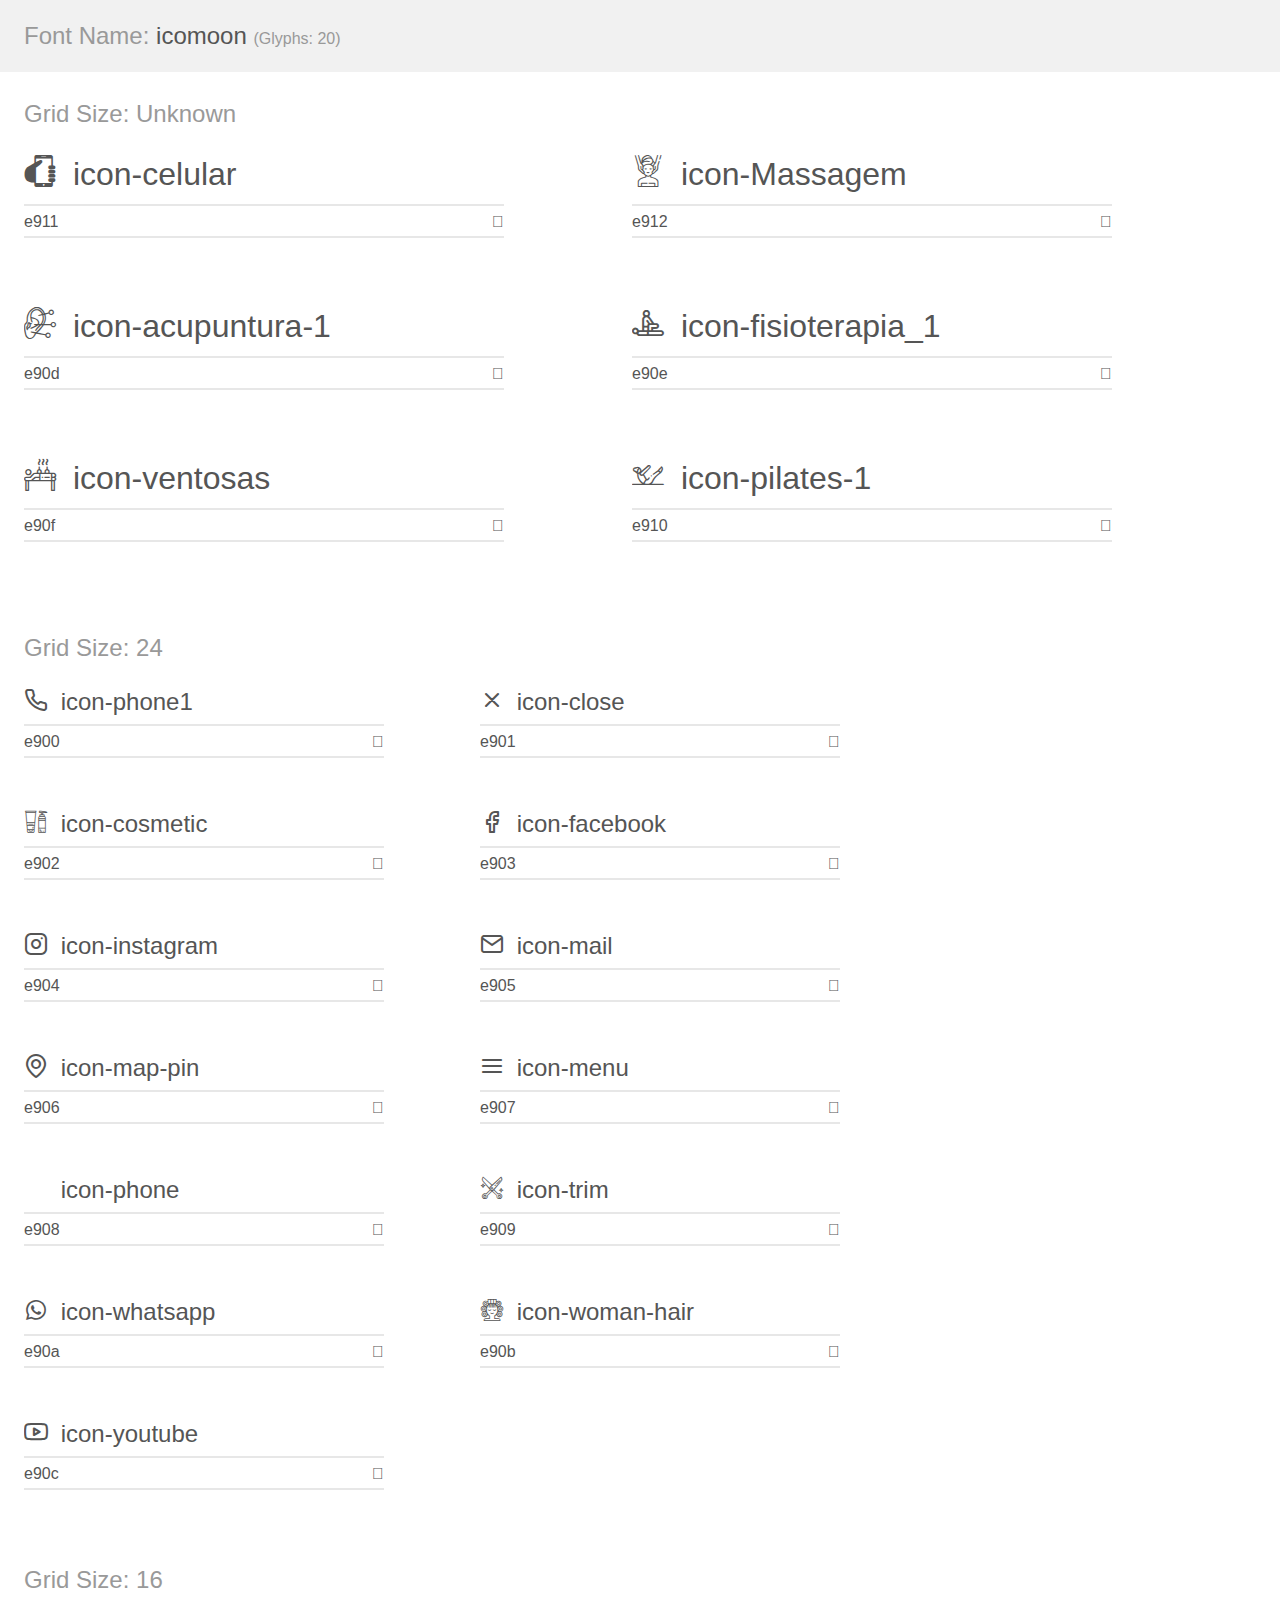
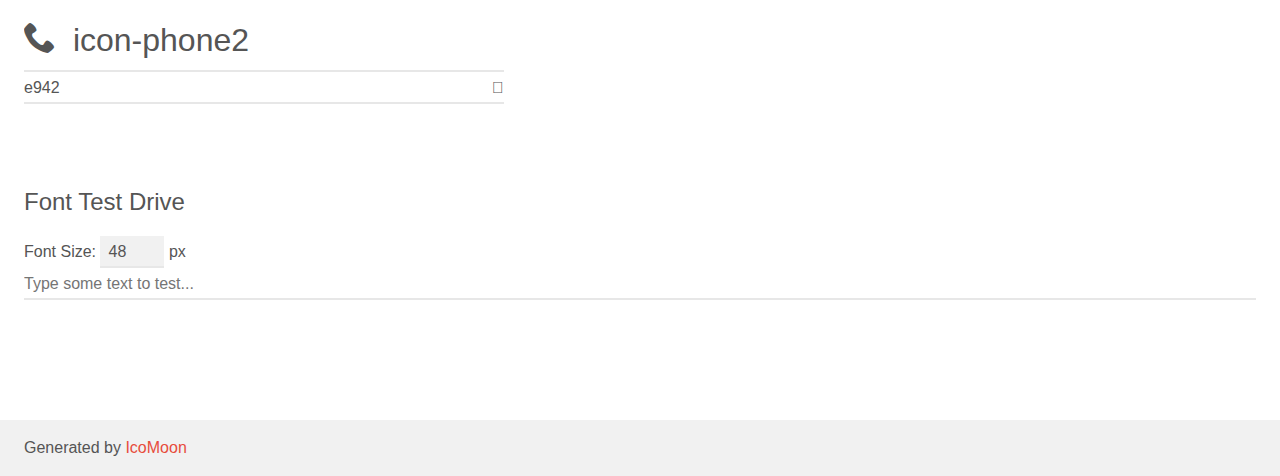
<file: assets/fonts/demo.html>
<!doctype html>
<html>
<head>
    <meta charset="utf-8">
    <title>IcoMoon Demo</title>
    <meta name="description" content="An Icon Font Generated By IcoMoon.io">
    <meta name="viewport" content="width=device-width, initial-scale=1">
    <link rel="stylesheet" href="demo-files/demo.css">
    <link rel="stylesheet" href="style.css"></head>
<body>
    <div class="bgc1 clearfix">
        <h1 class="mhmm mvm"><span class="fgc1">Font Name:</span> icomoon <small class="fgc1">(Glyphs:&nbsp;20)</small></h1>
    </div>
    <div class="clearfix mhl ptl">
        <h1 class="mvm mtn fgc1">Grid Size: Unknown</h1>
        <div class="glyph fs1">
            <div class="clearfix bshadow0 pbs">
                <span class="icon-celular"></span>
                <span class="mls"> icon-celular</span>
            </div>
            <fieldset class="fs0 size1of1 clearfix hidden-false">
                <input type="text" readonly value="e911" class="unit size1of2" />
                <input type="text" maxlength="1" readonly value="&#xe911;" class="unitRight size1of2 talign-right" />
            </fieldset>
            <div class="fs0 bshadow0 clearfix hidden-true">
                <span class="unit pvs fgc1">liga: </span>
                <input type="text" readonly value="" class="liga unitRight" />
            </div>
        </div>
        <div class="glyph fs1">
            <div class="clearfix bshadow0 pbs">
                <span class="icon-Massagem"></span>
                <span class="mls"> icon-Massagem</span>
            </div>
            <fieldset class="fs0 size1of1 clearfix hidden-false">
                <input type="text" readonly value="e912" class="unit size1of2" />
                <input type="text" maxlength="1" readonly value="&#xe912;" class="unitRight size1of2 talign-right" />
            </fieldset>
            <div class="fs0 bshadow0 clearfix hidden-true">
                <span class="unit pvs fgc1">liga: </span>
                <input type="text" readonly value="" class="liga unitRight" />
            </div>
        </div>
        <div class="glyph fs1">
            <div class="clearfix bshadow0 pbs">
                <span class="icon-acupuntura-1"></span>
                <span class="mls"> icon-acupuntura-1</span>
            </div>
            <fieldset class="fs0 size1of1 clearfix hidden-false">
                <input type="text" readonly value="e90d" class="unit size1of2" />
                <input type="text" maxlength="1" readonly value="&#xe90d;" class="unitRight size1of2 talign-right" />
            </fieldset>
            <div class="fs0 bshadow0 clearfix hidden-true">
                <span class="unit pvs fgc1">liga: </span>
                <input type="text" readonly value="" class="liga unitRight" />
            </div>
        </div>
        <div class="glyph fs1">
            <div class="clearfix bshadow0 pbs">
                <span class="icon-fisioterapia_1"></span>
                <span class="mls"> icon-fisioterapia_1</span>
            </div>
            <fieldset class="fs0 size1of1 clearfix hidden-false">
                <input type="text" readonly value="e90e" class="unit size1of2" />
                <input type="text" maxlength="1" readonly value="&#xe90e;" class="unitRight size1of2 talign-right" />
            </fieldset>
            <div class="fs0 bshadow0 clearfix hidden-true">
                <span class="unit pvs fgc1">liga: </span>
                <input type="text" readonly value="" class="liga unitRight" />
            </div>
        </div>
        <div class="glyph fs1">
            <div class="clearfix bshadow0 pbs">
                <span class="icon-ventosas"></span>
                <span class="mls"> icon-ventosas</span>
            </div>
            <fieldset class="fs0 size1of1 clearfix hidden-false">
                <input type="text" readonly value="e90f" class="unit size1of2" />
                <input type="text" maxlength="1" readonly value="&#xe90f;" class="unitRight size1of2 talign-right" />
            </fieldset>
            <div class="fs0 bshadow0 clearfix hidden-true">
                <span class="unit pvs fgc1">liga: </span>
                <input type="text" readonly value="" class="liga unitRight" />
            </div>
        </div>
        <div class="glyph fs1">
            <div class="clearfix bshadow0 pbs">
                <span class="icon-pilates-1"></span>
                <span class="mls"> icon-pilates-1</span>
            </div>
            <fieldset class="fs0 size1of1 clearfix hidden-false">
                <input type="text" readonly value="e910" class="unit size1of2" />
                <input type="text" maxlength="1" readonly value="&#xe910;" class="unitRight size1of2 talign-right" />
            </fieldset>
            <div class="fs0 bshadow0 clearfix hidden-true">
                <span class="unit pvs fgc1">liga: </span>
                <input type="text" readonly value="" class="liga unitRight" />
            </div>
        </div>
    </div>
    <div class="clearfix mhl ptl">
        <h1 class="mvm mtn fgc1">Grid Size: 24</h1>
        <div class="glyph fs2">
            <div class="clearfix bshadow0 pbs">
                <span class="icon-phone1"></span>
                <span class="mls"> icon-phone1</span>
            </div>
            <fieldset class="fs0 size1of1 clearfix hidden-false">
                <input type="text" readonly value="e900" class="unit size1of2" />
                <input type="text" maxlength="1" readonly value="&#xe900;" class="unitRight size1of2 talign-right" />
            </fieldset>
            <div class="fs0 bshadow0 clearfix hidden-true">
                <span class="unit pvs fgc1">liga: </span>
                <input type="text" readonly value="" class="liga unitRight" />
            </div>
        </div>
        <div class="glyph fs2">
            <div class="clearfix bshadow0 pbs">
                <span class="icon-close"></span>
                <span class="mls"> icon-close</span>
            </div>
            <fieldset class="fs0 size1of1 clearfix hidden-false">
                <input type="text" readonly value="e901" class="unit size1of2" />
                <input type="text" maxlength="1" readonly value="&#xe901;" class="unitRight size1of2 talign-right" />
            </fieldset>
            <div class="fs0 bshadow0 clearfix hidden-true">
                <span class="unit pvs fgc1">liga: </span>
                <input type="text" readonly value="" class="liga unitRight" />
            </div>
        </div>
        <div class="glyph fs2">
            <div class="clearfix bshadow0 pbs">
                <span class="icon-cosmetic"></span>
                <span class="mls"> icon-cosmetic</span>
            </div>
            <fieldset class="fs0 size1of1 clearfix hidden-false">
                <input type="text" readonly value="e902" class="unit size1of2" />
                <input type="text" maxlength="1" readonly value="&#xe902;" class="unitRight size1of2 talign-right" />
            </fieldset>
            <div class="fs0 bshadow0 clearfix hidden-true">
                <span class="unit pvs fgc1">liga: </span>
                <input type="text" readonly value="" class="liga unitRight" />
            </div>
        </div>
        <div class="glyph fs2">
            <div class="clearfix bshadow0 pbs">
                <span class="icon-facebook"></span>
                <span class="mls"> icon-facebook</span>
            </div>
            <fieldset class="fs0 size1of1 clearfix hidden-false">
                <input type="text" readonly value="e903" class="unit size1of2" />
                <input type="text" maxlength="1" readonly value="&#xe903;" class="unitRight size1of2 talign-right" />
            </fieldset>
            <div class="fs0 bshadow0 clearfix hidden-true">
                <span class="unit pvs fgc1">liga: </span>
                <input type="text" readonly value="" class="liga unitRight" />
            </div>
        </div>
        <div class="glyph fs2">
            <div class="clearfix bshadow0 pbs">
                <span class="icon-instagram"></span>
                <span class="mls"> icon-instagram</span>
            </div>
            <fieldset class="fs0 size1of1 clearfix hidden-false">
                <input type="text" readonly value="e904" class="unit size1of2" />
                <input type="text" maxlength="1" readonly value="&#xe904;" class="unitRight size1of2 talign-right" />
            </fieldset>
            <div class="fs0 bshadow0 clearfix hidden-true">
                <span class="unit pvs fgc1">liga: </span>
                <input type="text" readonly value="" class="liga unitRight" />
            </div>
        </div>
        <div class="glyph fs2">
            <div class="clearfix bshadow0 pbs">
                <span class="icon-mail"></span>
                <span class="mls"> icon-mail</span>
            </div>
            <fieldset class="fs0 size1of1 clearfix hidden-false">
                <input type="text" readonly value="e905" class="unit size1of2" />
                <input type="text" maxlength="1" readonly value="&#xe905;" class="unitRight size1of2 talign-right" />
            </fieldset>
            <div class="fs0 bshadow0 clearfix hidden-true">
                <span class="unit pvs fgc1">liga: </span>
                <input type="text" readonly value="" class="liga unitRight" />
            </div>
        </div>
        <div class="glyph fs2">
            <div class="clearfix bshadow0 pbs">
                <span class="icon-map-pin"></span>
                <span class="mls"> icon-map-pin</span>
            </div>
            <fieldset class="fs0 size1of1 clearfix hidden-false">
                <input type="text" readonly value="e906" class="unit size1of2" />
                <input type="text" maxlength="1" readonly value="&#xe906;" class="unitRight size1of2 talign-right" />
            </fieldset>
            <div class="fs0 bshadow0 clearfix hidden-true">
                <span class="unit pvs fgc1">liga: </span>
                <input type="text" readonly value="" class="liga unitRight" />
            </div>
        </div>
        <div class="glyph fs2">
            <div class="clearfix bshadow0 pbs">
                <span class="icon-menu"></span>
                <span class="mls"> icon-menu</span>
            </div>
            <fieldset class="fs0 size1of1 clearfix hidden-false">
                <input type="text" readonly value="e907" class="unit size1of2" />
                <input type="text" maxlength="1" readonly value="&#xe907;" class="unitRight size1of2 talign-right" />
            </fieldset>
            <div class="fs0 bshadow0 clearfix hidden-true">
                <span class="unit pvs fgc1">liga: </span>
                <input type="text" readonly value="" class="liga unitRight" />
            </div>
        </div>
        <div class="glyph fs2">
            <div class="clearfix bshadow0 pbs">
                <span class="icon-phone"></span>
                <span class="mls"> icon-phone</span>
            </div>
            <fieldset class="fs0 size1of1 clearfix hidden-false">
                <input type="text" readonly value="e908" class="unit size1of2" />
                <input type="text" maxlength="1" readonly value="&#xe908;" class="unitRight size1of2 talign-right" />
            </fieldset>
            <div class="fs0 bshadow0 clearfix hidden-true">
                <span class="unit pvs fgc1">liga: </span>
                <input type="text" readonly value="" class="liga unitRight" />
            </div>
        </div>
        <div class="glyph fs2">
            <div class="clearfix bshadow0 pbs">
                <span class="icon-trim"></span>
                <span class="mls"> icon-trim</span>
            </div>
            <fieldset class="fs0 size1of1 clearfix hidden-false">
                <input type="text" readonly value="e909" class="unit size1of2" />
                <input type="text" maxlength="1" readonly value="&#xe909;" class="unitRight size1of2 talign-right" />
            </fieldset>
            <div class="fs0 bshadow0 clearfix hidden-true">
                <span class="unit pvs fgc1">liga: </span>
                <input type="text" readonly value="" class="liga unitRight" />
            </div>
        </div>
        <div class="glyph fs2">
            <div class="clearfix bshadow0 pbs">
                <span class="icon-whatsapp"></span>
                <span class="mls"> icon-whatsapp</span>
            </div>
            <fieldset class="fs0 size1of1 clearfix hidden-false">
                <input type="text" readonly value="e90a" class="unit size1of2" />
                <input type="text" maxlength="1" readonly value="&#xe90a;" class="unitRight size1of2 talign-right" />
            </fieldset>
            <div class="fs0 bshadow0 clearfix hidden-true">
                <span class="unit pvs fgc1">liga: </span>
                <input type="text" readonly value="" class="liga unitRight" />
            </div>
        </div>
        <div class="glyph fs2">
            <div class="clearfix bshadow0 pbs">
                <span class="icon-woman-hair"></span>
                <span class="mls"> icon-woman-hair</span>
            </div>
            <fieldset class="fs0 size1of1 clearfix hidden-false">
                <input type="text" readonly value="e90b" class="unit size1of2" />
                <input type="text" maxlength="1" readonly value="&#xe90b;" class="unitRight size1of2 talign-right" />
            </fieldset>
            <div class="fs0 bshadow0 clearfix hidden-true">
                <span class="unit pvs fgc1">liga: </span>
                <input type="text" readonly value="" class="liga unitRight" />
            </div>
        </div>
        <div class="glyph fs2">
            <div class="clearfix bshadow0 pbs">
                <span class="icon-youtube"></span>
                <span class="mls"> icon-youtube</span>
            </div>
            <fieldset class="fs0 size1of1 clearfix hidden-false">
                <input type="text" readonly value="e90c" class="unit size1of2" />
                <input type="text" maxlength="1" readonly value="&#xe90c;" class="unitRight size1of2 talign-right" />
            </fieldset>
            <div class="fs0 bshadow0 clearfix hidden-true">
                <span class="unit pvs fgc1">liga: </span>
                <input type="text" readonly value="" class="liga unitRight" />
            </div>
        </div>
    </div>
    <div class="clearfix mhl ptl">
        <h1 class="mvm mtn fgc1">Grid Size: 16</h1>
        <div class="glyph fs3">
            <div class="clearfix bshadow0 pbs">
                <span class="icon-phone2"></span>
                <span class="mls"> icon-phone2</span>
            </div>
            <fieldset class="fs0 size1of1 clearfix hidden-false">
                <input type="text" readonly value="e942" class="unit size1of2" />
                <input type="text" maxlength="1" readonly value="&#xe942;" class="unitRight size1of2 talign-right" />
            </fieldset>
            <div class="fs0 bshadow0 clearfix hidden-true">
                <span class="unit pvs fgc1">liga: </span>
                <input type="text" readonly value="phone, telephone" class="liga unitRight" />
            </div>
        </div>
    </div>

    <!--[if gt IE 8]><!-->
    <div class="mhl clearfix mbl">
        <h1>Font Test Drive</h1>
        <label>
            Font Size: <input id="fontSize" type="number" class="textbox0 mbm"
            min="8" value="48" />
            px
        </label>
        <input id="testText" type="text" class="phl size1of1 mvl"
        placeholder="Type some text to test..." value=""/>
        <div id="testDrive" class="icon-" style="font-family: icomoon">&nbsp;
        </div>
    </div>
    <!--<![endif]-->
    <div class="bgc1 clearfix">
        <p class="mhl">Generated by <a href="https://icomoon.io/app">IcoMoon</a></p>
    </div>

    <script src="demo-files/demo.js"></script>
</body>
</html>
</file>
<file: assets/fonts/demo-files/demo.css>
body {
  padding: 0;
  margin: 0;
  font-family: sans-serif;
  font-size: 1em;
  line-height: 1.5;
  color: #555;
  background: #fff;
}
h1 {
  font-size: 1.5em;
  font-weight: normal;
}
small {
  font-size: .66666667em;
}
a {
  color: #e74c3c;
  text-decoration: none;
}
a:hover, a:focus {
  box-shadow: 0 1px #e74c3c;
}
.bshadow0, input {
  box-shadow: inset 0 -2px #e7e7e7;
}
input:hover {
  box-shadow: inset 0 -2px #ccc;
}
input, fieldset {
  font-family: sans-serif;
  font-size: 1em;
  margin: 0;
  padding: 0;
  border: 0;
}
input {
  color: inherit;
  line-height: 1.5;
  height: 1.5em;
  padding: .25em 0;
}
input:focus {
  outline: none;
  box-shadow: inset 0 -2px #449fdb;
}
.glyph {
  font-size: 16px;
  width: 15em;
  padding-bottom: 1em;
  margin-right: 4em;
  margin-bottom: 1em;
  float: left;
  overflow: hidden;
}
.liga {
  width: 80%;
  width: calc(100% - 2.5em);
}
.talign-right {
  text-align: right;
}
.talign-center {
  text-align: center;
}
.bgc1 {
  background: #f1f1f1;
}
.fgc1 {
  color: #999;
}
.fgc0 {
  color: #000;
}
p {
  margin-top: 1em;
  margin-bottom: 1em;
}
.mvm {
  margin-top: .75em;
  margin-bottom: .75em;
}
.mtn {
  margin-top: 0;
}
.mtl, .mal {
  margin-top: 1.5em;
}
.mbl, .mal {
  margin-bottom: 1.5em;
}
.mal, .mhl {
  margin-left: 1.5em;
  margin-right: 1.5em;
}
.mhmm {
  margin-left: 1em;
  margin-right: 1em;
}
.mls {
  margin-left: .25em;
}
.ptl {
  padding-top: 1.5em;
}
.pbs, .pvs {
  padding-bottom: .25em;
}
.pvs, .pts {
  padding-top: .25em;
}
.unit {
  float: left;
}
.unitRight {
  float: right;
}
.size1of2 {
  width: 50%;
}
.size1of1 {
  width: 100%;
}
.clearfix:before, .clearfix:after {
  content: " ";
  display: table;
}
.clearfix:after {
  clear: both;
}
.hidden-true {
  display: none;
}
.textbox0 {
  width: 3em;
  background: #f1f1f1;
  padding: .25em .5em;
  line-height: 1.5;
  height: 1.5em;
}
#testDrive {
  display: block;
  padding-top: 24px;
  line-height: 1.5;
}
.fs0 {
  font-size: 16px;
}
.fs1 {
  font-size: 32px;
}
.fs2 {
  font-size: 24px;
}
.fs3 {
  font-size: 32px;
}
</file>
<file: assets/fonts/style.css>
@font-face {
  font-family: 'icomoon';
  src:  url('fonts/icomoon.eot?65vgfd');
  src:  url('fonts/icomoon.eot?65vgfd#iefix') format('embedded-opentype'),
    url('fonts/icomoon.ttf?65vgfd') format('truetype'),
    url('fonts/icomoon.woff?65vgfd') format('woff'),
    url('fonts/icomoon.svg?65vgfd#icomoon') format('svg');
  font-weight: normal;
  font-style: normal;
  font-display: block;
}

[class^="icon-"], [class*=" icon-"] {
  /* use !important to prevent issues with browser extensions that change fonts */
  font-family: 'icomoon' !important;
  speak: never;
  font-style: normal;
  font-weight: normal;
  font-variant: normal;
  text-transform: none;
  line-height: 1;

  /* Better Font Rendering =========== */
  -webkit-font-smoothing: antialiased;
  -moz-osx-font-smoothing: grayscale;
}

.icon-celular:before {
  content: "\e911";
}
.icon-Massagem:before {
  content: "\e912";
}
.icon-acupuntura-1:before {
  content: "\e90d";
}
.icon-fisioterapia_1:before {
  content: "\e90e";
}
.icon-ventosas:before {
  content: "\e90f";
}
.icon-pilates-1:before {
  content: "\e910";
}
.icon-phone1:before {
  content: "\e900";
}
.icon-close:before {
  content: "\e901";
}
.icon-cosmetic:before {
  content: "\e902";
}
.icon-facebook:before {
  content: "\e903";
}
.icon-instagram:before {
  content: "\e904";
}
.icon-mail:before {
  content: "\e905";
}
.icon-map-pin:before {
  content: "\e906";
}
.icon-menu:before {
  content: "\e907";
}
.icon-phone:before {
  content: "\e908";
}
.icon-trim:before {
  content: "\e909";
}
.icon-whatsapp:before {
  content: "\e90a";
}
.icon-woman-hair:before {
  content: "\e90b";
}
.icon-youtube:before {
  content: "\e90c";
}
.icon-phone2:before {
  content: "\e942";
}
</file>
